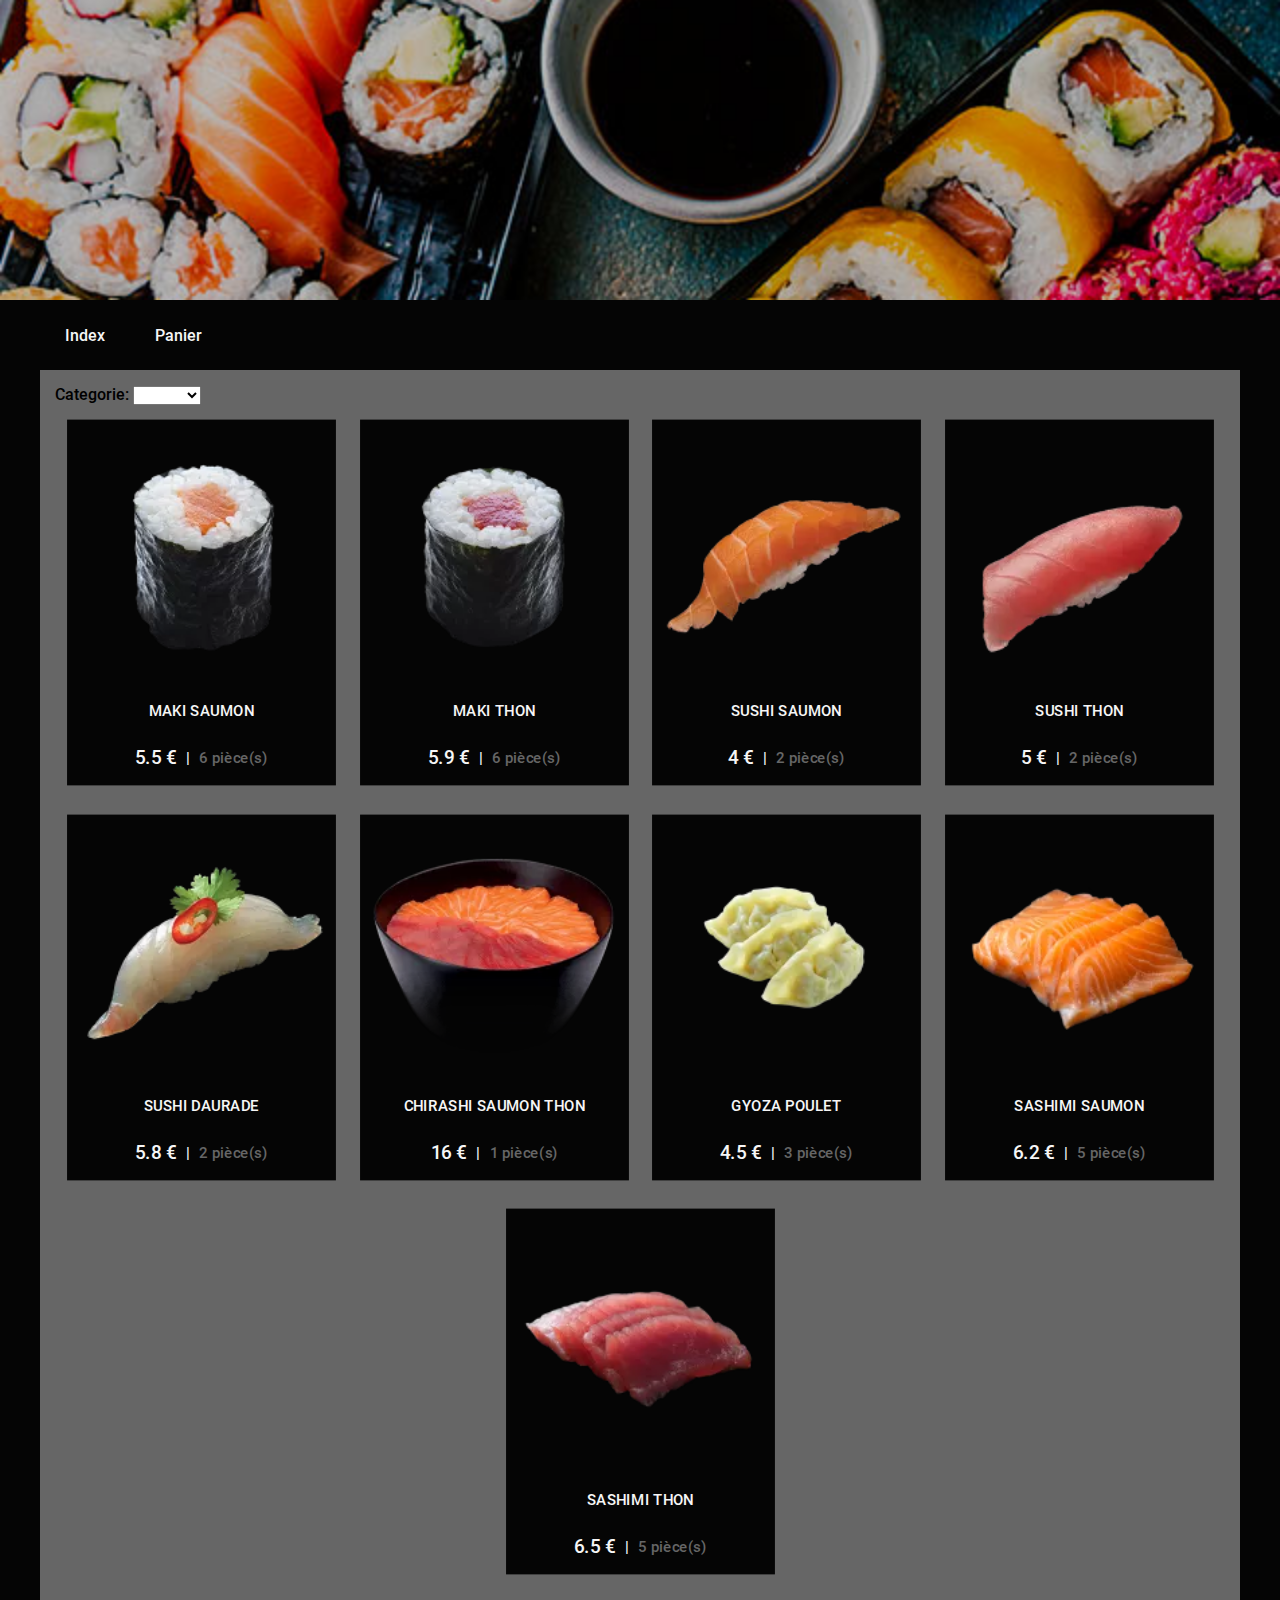
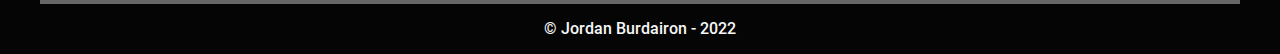
<file: index.html>
<!DOCTYPE html>
<html lang="en">
<head>
    <meta charset="UTF-8">
    <meta http-equiv="X-UA-Compatible" content="IE=edge">
    <meta name="viewport" content="width=device-width, initial-scale=1.0">
    <link rel="stylesheet" href="assets/css/main.css">
    <link rel="stylesheet" href="assets/css/index.css">
    <title>Sushi Shop - Index</title>
</head>
<body>
    
    <header>
        <div class="banner"></div>
    </header>

    <nav>
        <ul class="container"></ul>
    </nav>

    <main class="container">
        <label for="categories">Categorie: </label>
        <select id="categories">
            <option></option>
        </select>
        <div class="card-container">
        </div>
    </main>

    <footer>&copy; Jordan Burdairon - 2022</footer>

    <script src="assets/scripts/data.js"></script>
    <script src="assets/scripts/core.js"></script>
    <script src="assets/scripts/main.js"></script>
    <script src="assets/scripts/index.js"></script>
</body>
</html>
</file>
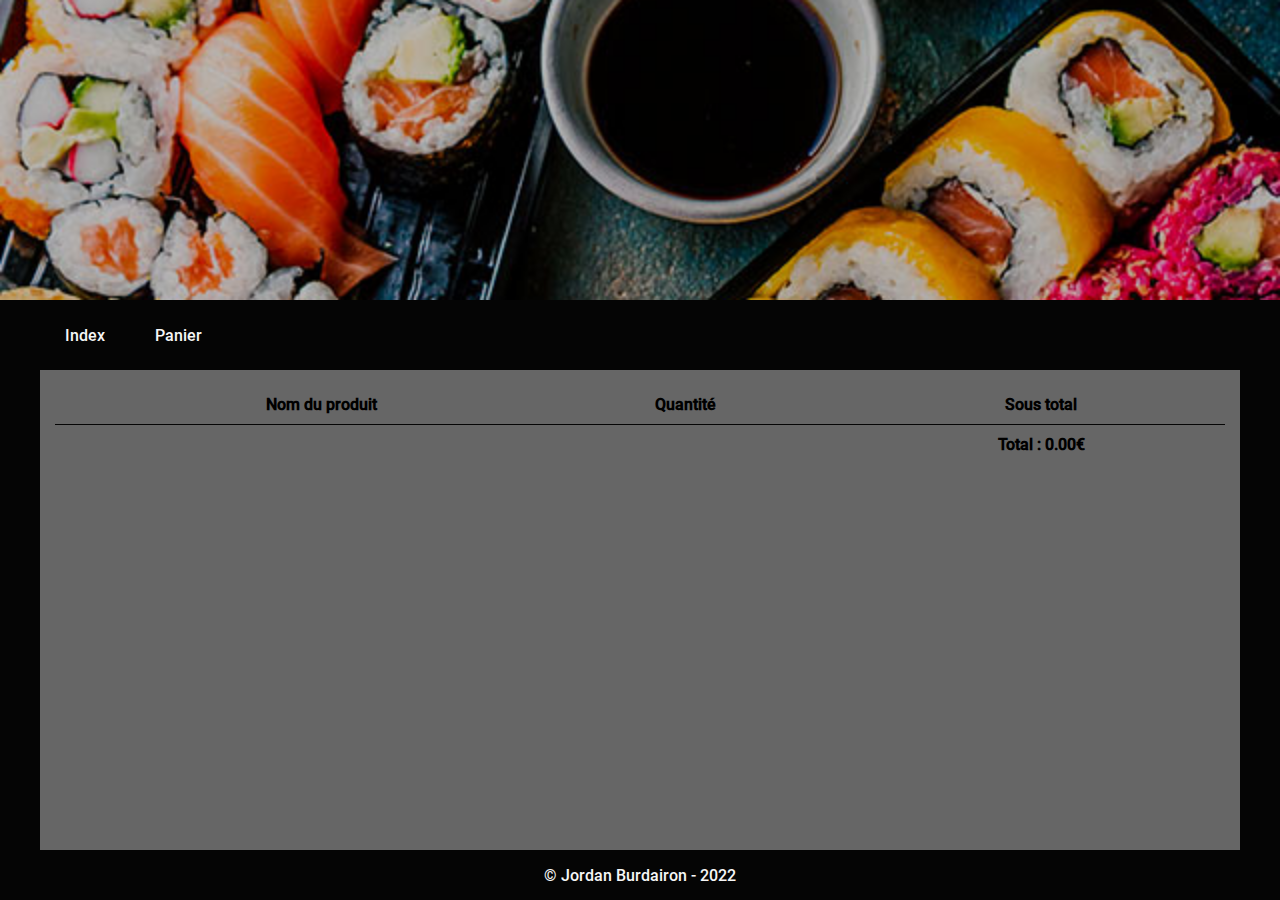
<file: cart.html>
<!DOCTYPE html>
<html lang="en">
<head>
    <meta charset="UTF-8">
    <meta http-equiv="X-UA-Compatible" content="IE=edge">
    <meta name="viewport" content="width=device-width, initial-scale=1.0">
    <link rel="stylesheet" href="assets/css/main.css">
    <link rel="stylesheet" href="assets/css/cart.css">
    <title>Sushi JS - Panier</title>
</head>
<body>
    
    <header>
        <div class="banner"></div>
    </header>

    <nav>
        <ul class="container"></ul>
    </nav>

    <main class="container">
        <table>
            <thead>
                <tr>
                    <th></th>
                    <th>Nom du produit</th>
                    <th>Quantité</th>
                    <th></th>
                    <th>Sous total</th>
                </tr>
            </thead>
            <tbody id="lines-container"></tbody>
            <tfoot>
                <tr>
                    <th></th>
                    <th></th>
                    <th></th>
                    <th></th>
                    <th>Total : <span id="total"></span></th>
                </tr>
            </tfoot>
        </table>
    </main>

    <footer>&copy; Jordan Burdairon - 2022</footer>

    <script src="assets/scripts/data.js"></script>
    <script src="assets/scripts/core.js"></script>
    <script src="assets/scripts/main.js"></script>
    <script src="assets/scripts/cart.js"></script>
</body>
</html>
</file>
<file: assets/css/main.css>
header {
  height: 300px;
  width: 100%;
}
header > .banner {
  background-image: url("../images/banner.jpg");
  background-size: cover;
  background-position: center center;
  height: 100%;
}

nav {
  background-color: #050505;
}
nav > ul {
  margin: 0;
  padding: 0;
  list-style: none;
  display: flex;
}
nav > ul > li > a {
  height: 70px;
  width: 100%;
  padding: 0 25px;
  color: #050505;
  text-decoration: none;
  color: #f6f6f6;
  display: flex;
  align-items: center;
  justify-content: center;
}
nav > ul > li > a:hover {
  background-color: #666;
}
nav > ul > li > a #cart-count {
  display: flex;
  justify-content: center;
  align-items: center;
  padding: 0 10px;
  height: 20px;
  border-radius: 10px;
  background-color: red;
  margin-left: 10px;
}
nav > ul > li > a #cart-count.hidden {
  display: none;
}

footer {
  height: 50px;
  display: flex;
  justify-content: center;
  align-items: center;
  color: #f6f6f6;
}

@font-face {
  font-family: Roboto;
  src: url("../fonts/Roboto/Roboto-Medium.ttf");
}
* {
  box-sizing: border-box;
  font-family: Roboto;
}

body {
  margin: 0;
  padding: 0;
  display: flex;
  flex-direction: column;
  min-height: 100vh;
  background-color: #050505;
}

main {
  flex: 1;
  padding: 15px;
  background-color: #666;
}

.container {
  width: 100%;
  max-width: 100%;
  margin: 0 auto;
}

@media screen and (min-width: 768px) {
  .container {
    max-width: 768px;
  }
}
@media screen and (min-width: 992px) {
  .container {
    max-width: 992px;
  }
}
@media screen and (min-width: 1200px) {
  .container {
    max-width: 1200px;
  }
}

/*# sourceMappingURL=main.css.map */
</file>
<file: assets/css/index.css>
.card-container {
  display: flex;
  flex-wrap: wrap;
  justify-content: center;
  width: 100%;
}

.card {
  width: 100%;
  min-height: 25px;
  border: 1px solid medium;
  transition: all 0.3s ease;
  display: block;
  transform: scale(0.95);
  text-decoration: none;
  background-color: #050505;
  color: #f6f6f6;
  cursor: pointer;
  position: relative;
}
.card:hover {
  box-shadow: 5px 5px 10px 2px #050505;
  transform: scale(1);
}
.card:hover > .overlay {
  height: 100%;
}
.card > * {
  pointer-events: none;
}
.card > .overlay {
  position: absolute;
  color: white;
  height: 0;
  width: 100%;
  bottom: 0;
  left: 0;
  background-color: rgba(255, 255, 255, 0.3);
  font-size: 50px;
  transition: all 0.3s ease;
  overflow: hidden;
  display: flex;
  align-items: center;
  justify-content: center;
}
.card > .card-top img {
  width: 100%;
  height: auto;
}
.card > .card-content {
  text-align: center;
  padding: 10px;
  text-transform: uppercase;
}
.card > .card-bottom {
  display: flex;
  align-items: center;
  justify-content: center;
  padding: 10px;
}
.card > .card-bottom > .price {
  color: #f6f6f6;
  font-size: 20px;
}
.card > .card-bottom > .quantity {
  color: #666;
}
.card > .card-bottom > .separator {
  padding: 10px;
}

.card-col {
  width: 100%;
  padding: 5px;
}

@media screen and (min-width: 768px) {
  .card-col {
    width: 50%;
  }
}
@media screen and (min-width: 992px) {
  .card-col {
    width: 33.333%;
  }
}
@media screen and (min-width: 1200px) {
  .card-col {
    width: 25%;
  }
}

/*# sourceMappingURL=index.css.map */
</file>
<file: assets/css/cart.css>
table {
  width: 100%;
  border-collapse: collapse;
}
table td, table th {
  padding: 10px 5px;
}
table > thead th {
  border-bottom: 1px solid #050505;
}
table > tfoot th {
  border-top: 1px solid #050505;
}
table > #lines-container > tr > td {
  text-align: center;
}
table > #lines-container > tr > td > img {
  height: 50px;
}
table > #lines-container > tr > td > button {
  color: #050505;
  cursor: pointer;
  background-color: transparent;
  height: 35px;
  width: 35px;
  border-radius: 17.5px;
  border: 2px solid #050505;
  font-weight: bold;
}
table > #lines-container > tr > td > button:hover {
  background-color: #050505;
  color: #f6f6f6;
}

/*# sourceMappingURL=cart.css.map */
</file>
